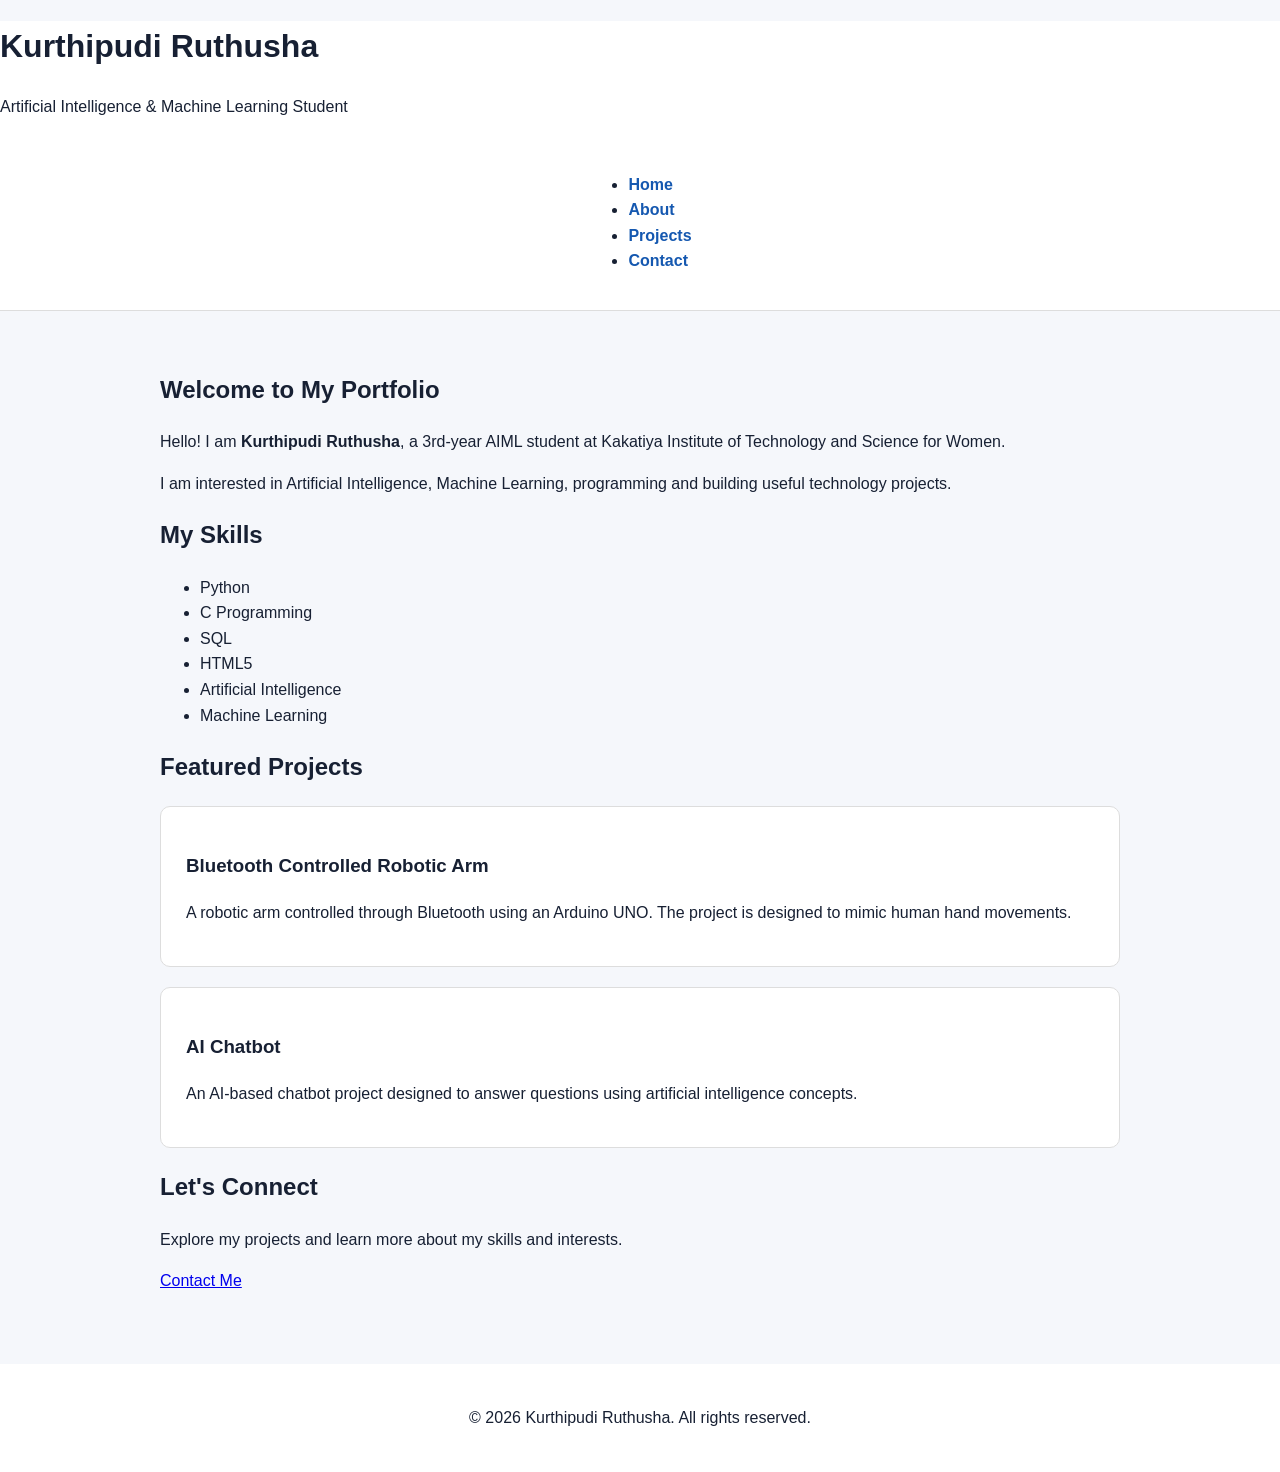
<file: index.html>
<!DOCTYPE html>
<html lang="en">
<head>
    <meta charset="UTF-8">

    <meta name="viewport" content="width=device-width, initial-scale=1.0">

    <meta name="description"
          content="Portfolio of Kurthipudi Ruthusha, a 3rd-year Artificial Intelligence and Machine Learning student.">

    <meta name="keywords"
          content="Ruthusha, AIML, Artificial Intelligence, Machine Learning, Python, C, SQL, Portfolio">

    <meta name="author" content="Kurthipudi Ruthusha">

    <title>Kurthipudi Ruthusha | AIML Student</title>

    <link rel="stylesheet" href="style.css">
</head>

<body>

    <!-- Header -->
    <header>
        <h1>Kurthipudi Ruthusha</h1>
        <p>Artificial Intelligence & Machine Learning Student</p>

        <!-- Navigation -->
        <nav aria-label="Main navigation">
            <ul>
                <li><a href="index.html" aria-current="page">Home</a></li>
                <li><a href="about.html">About</a></li>
                <li><a href="projects.html">Projects</a></li>
                <li><a href="contact.html">Contact</a></li>
            </ul>
        </nav>
    </header>

    <!-- Main Content -->
    <main>

        <!-- Introduction -->
        <section>
            <h2>Welcome to My Portfolio</h2>

            <p>
                Hello! I am <strong>Kurthipudi Ruthusha</strong>,
                a 3rd-year AIML student at Kakatiya Institute of
                Technology and Science for Women.
            </p>

            <p>
                I am interested in Artificial Intelligence,
                Machine Learning, programming and building useful
                technology projects.
            </p>
        </section>

        <!-- Skills -->
        <section>
            <h2>My Skills</h2>

            <ul>
                <li>Python</li>
                <li>C Programming</li>
                <li>SQL</li>
                <li>HTML5</li>
                <li>Artificial Intelligence</li>
                <li>Machine Learning</li>
            </ul>
        </section>

        <!-- Featured Projects -->
        <section>
            <h2>Featured Projects</h2>

            <article>
                <h3>Bluetooth Controlled Robotic Arm</h3>
                <p>
                    A robotic arm controlled through Bluetooth
                    using an Arduino UNO. The project is designed
                    to mimic human hand movements.
                </p>
            </article>

            <article>
                <h3>AI Chatbot</h3>
                <p>
                    An AI-based chatbot project designed to answer
                    questions using artificial intelligence concepts.
                </p>
            </article>
        </section>

        <!-- Call to Action -->
        <section>
            <h2>Let's Connect</h2>

            <p>
                Explore my projects and learn more about my
                skills and interests.
            </p>

            <a href="contact.html">Contact Me</a>
        </section>

    </main>

    <!-- Footer -->
    <footer>
        <p>&copy; 2026 Kurthipudi Ruthusha. All rights reserved.</p>
    </footer>

</body>
</html>
</file>
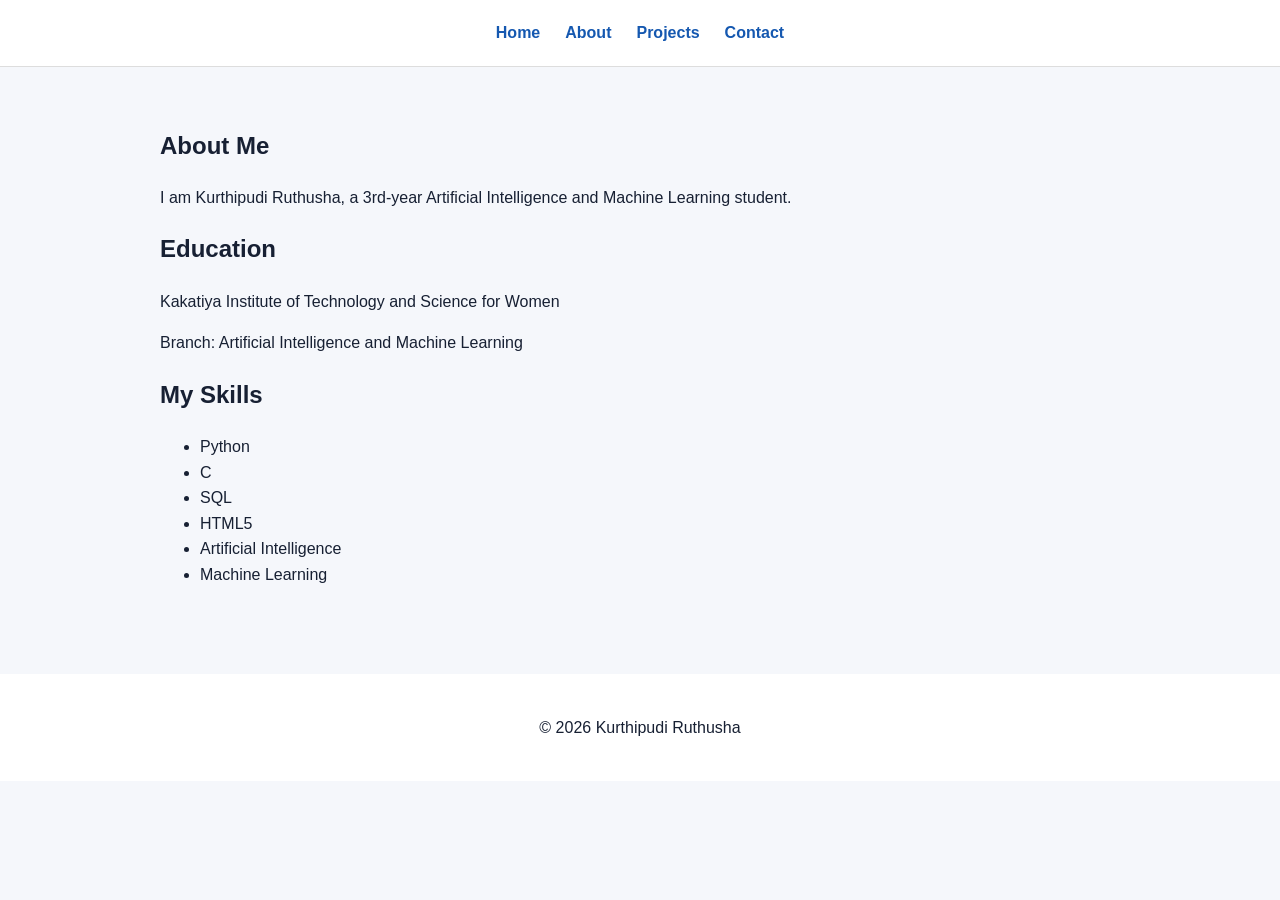
<file: about.html>
<!DOCTYPE html>
<html lang="en">
<head>

    <meta charset="UTF-8">
    <meta name="viewport" content="width=device-width, initial-scale=1.0">

    <meta name="description"
          content="About Kurthipudi Ruthusha, AIML student">

    <title>About | Ruthusha</title>

    <link rel="stylesheet" href="style.css">

</head>

<body>

<header>

    <nav aria-label="Main navigation">

        <a href="index.html">Home</a>

        <a href="about.html"
           aria-current="page">About</a>

        <a href="projects.html">Projects</a>

        <a href="contact.html">Contact</a>

    </nav>

</header>

<main>

<section aria-labelledby="about-title">

    <h1 id="about-title">About Me</h1>

    <p>
        I am Kurthipudi Ruthusha, a 3rd-year
        Artificial Intelligence and Machine Learning
        student.
    </p>

    <h2>Education</h2>

    <p>
        Kakatiya Institute of Technology and Science
        for Women
    </p>

    <p>
        Branch: Artificial Intelligence and Machine Learning
    </p>

    <h2>My Skills</h2>

    <ul>
        <li>Python</li>
        <li>C</li>
        <li>SQL</li>
        <li>HTML5</li>
        <li>Artificial Intelligence</li>
        <li>Machine Learning</li>
    </ul>

</section>

</main>

<footer>
    <p>&copy; 2026 Kurthipudi Ruthusha</p>
</footer>

</body>
</html>
</file>
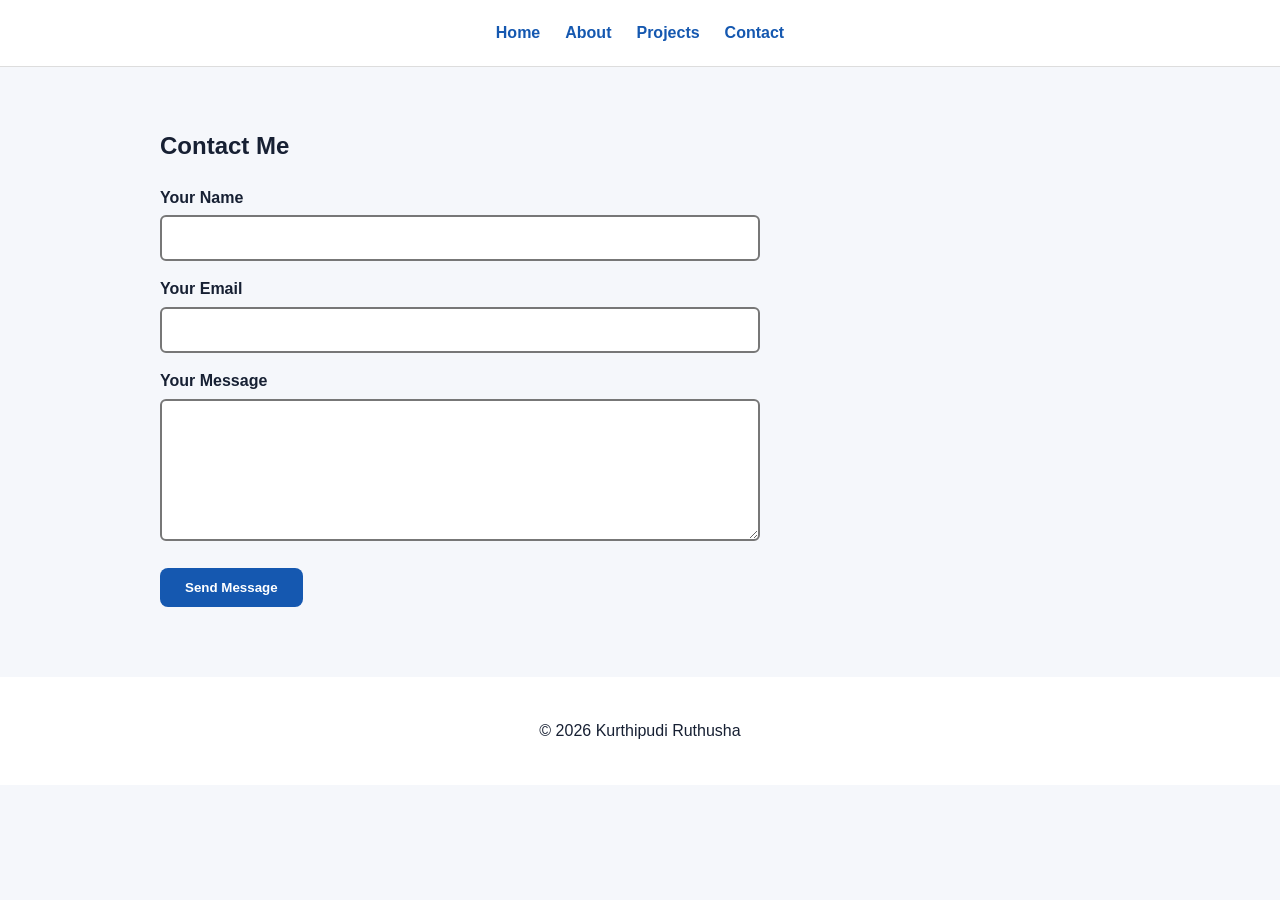
<file: contact.html>
<!DOCTYPE html>
<html lang="en">

<head>

    <meta charset="UTF-8">

    <meta name="viewport"
          content="width=device-width, initial-scale=1.0">

    <meta name="description"
          content="Contact Kurthipudi Ruthusha">

    <title>Contact | Ruthusha</title>

    <link rel="stylesheet" href="style.css">

</head>

<body>

<header>

    <nav aria-label="Main navigation">

        <a href="index.html">Home</a>

        <a href="about.html">About</a>

        <a href="projects.html">Projects</a>

        <a href="contact.html"
           aria-current="page">
           Contact
        </a>

    </nav>

</header>

<main>

<section aria-labelledby="contact-title">

    <h1 id="contact-title">Contact Me</h1>

    <form>

        <label for="name">Your Name</label>

        <input
            type="text"
            id="name"
            name="name"
            required
            autocomplete="name">

        <label for="email">Your Email</label>

        <input
            type="email"
            id="email"
            name="email"
            required
            autocomplete="email">

        <label for="message">Your Message</label>

        <textarea
            id="message"
            name="message"
            rows="6"
            required>
        </textarea>

        <button type="submit">
            Send Message
        </button>

    </form>

</section>

</main>

<footer>
    <p>&copy; 2026 Kurthipudi Ruthusha</p>
</footer>

</body>
</html>
</file>
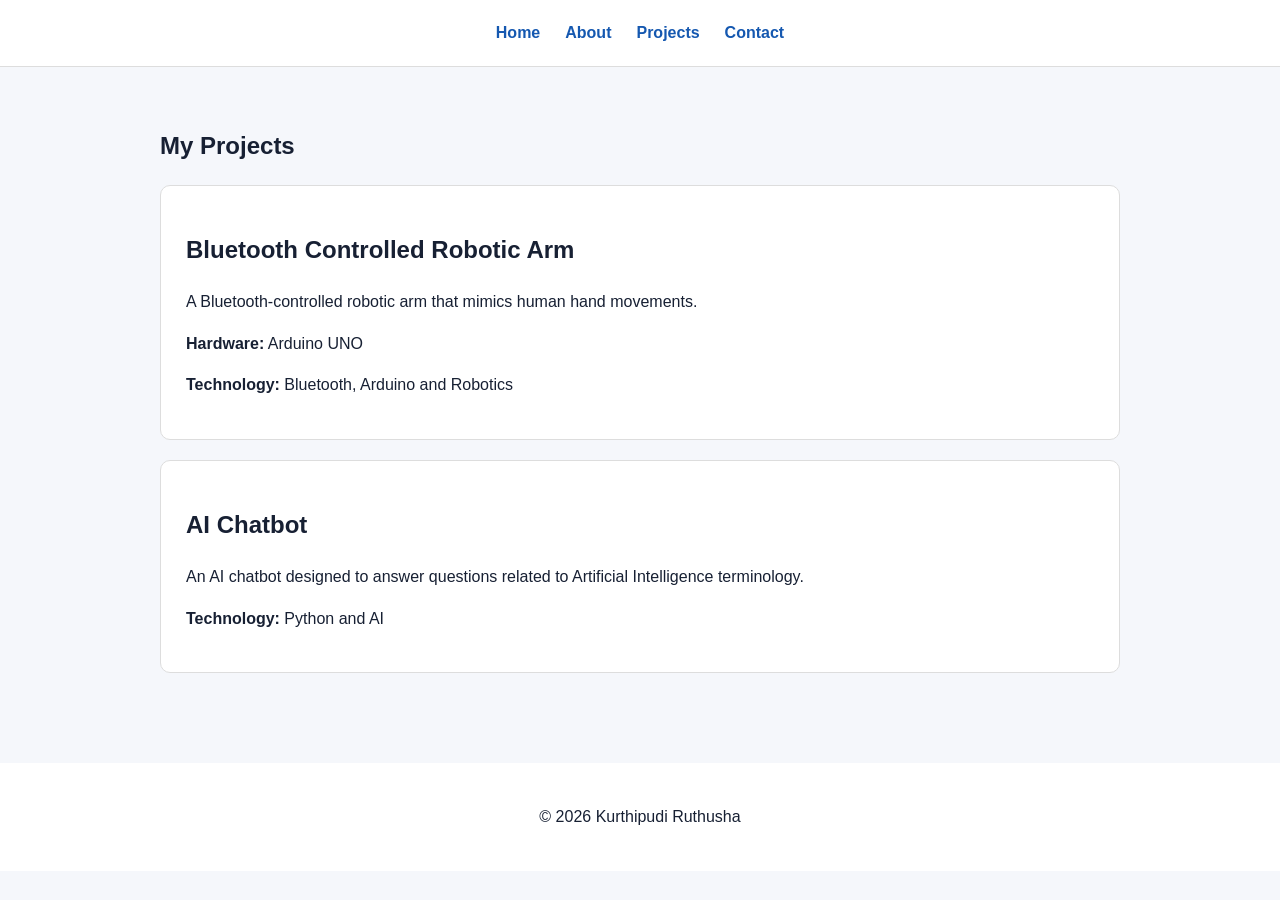
<file: projects.html>
<!DOCTYPE html>
<html lang="en">

<head>

    <meta charset="UTF-8">
    <meta name="viewport"
          content="width=device-width, initial-scale=1.0">

    <meta name="description"
          content="Projects developed by Ruthusha">

    <title>Projects | Ruthusha</title>

    <link rel="stylesheet" href="style.css">

</head>

<body>

<header>

    <nav aria-label="Main navigation">

        <a href="index.html">Home</a>

        <a href="about.html">About</a>

        <a href="projects.html"
           aria-current="page">
           Projects
        </a>

        <a href="contact.html">Contact</a>

    </nav>

</header>

<main>

<section aria-labelledby="projects-title">

    <h1 id="projects-title">My Projects</h1>

    <article>

        <h2>Bluetooth Controlled Robotic Arm</h2>

        <p>
            A Bluetooth-controlled robotic arm
            that mimics human hand movements.
        </p>

        <p>
            <strong>Hardware:</strong> Arduino UNO
        </p>

        <p>
            <strong>Technology:</strong>
            Bluetooth, Arduino and Robotics
        </p>

    </article>


    <article>

        <h2>AI Chatbot</h2>

        <p>
            An AI chatbot designed to answer
            questions related to Artificial
            Intelligence terminology.
        </p>

        <p>
            <strong>Technology:</strong> Python and AI
        </p>

    </article>

</section>

</main>

<footer>
    <p>&copy; 2026 Kurthipudi Ruthusha</p>
</footer>

</body>
</html>
</file>
<file: style.css>
* {
    box-sizing: border-box;
}

body {
    margin: 0;
    font-family: Arial, sans-serif;
    line-height: 1.6;
    color: #172033;
    background: #f5f7fb;
}

header {
    background: white;
    border-bottom: 1px solid #ddd;
}

nav {
    max-width: 1000px;
    margin: auto;
    padding: 20px;

    display: flex;
    justify-content: center;
    gap: 25px;

    flex-wrap: wrap;
}

nav a {
    color: #1558b0;
    text-decoration: none;
    font-weight: bold;
}

nav a:hover {
    text-decoration: underline;
}

main {
    max-width: 1000px;
    margin: auto;
    padding: 40px 20px;
}

.hero {
    text-align: center;
    padding: 60px 20px;
}

.hero h1 {
    font-size: 40px;
}

.hero h2 {
    color: #1558b0;
}

.button {
    display: inline-block;
    background: #1558b0;
    color: white;
    padding: 12px 20px;
    border-radius: 8px;
    text-decoration: none;
    font-weight: bold;
}

article {
    background: white;
    padding: 25px;
    margin: 20px 0;
    border-radius: 10px;
    border: 1px solid #ddd;
}

form {
    max-width: 600px;
}

label {
    display: block;
    margin-top: 15px;
    font-weight: bold;
}

input,
textarea {
    width: 100%;
    padding: 12px;
    margin-top: 5px;
    border: 2px solid #777;
    border-radius: 6px;
    font-size: 16px;
}

button {
    margin-top: 20px;
    padding: 12px 25px;
    background: #1558b0;
    color: white;
    border: none;
    border-radius: 8px;
    font-weight: bold;
    cursor: pointer;
}

a:focus,
input:focus,
textarea:focus,
button:focus {
    outline: 3px solid orange;
    outline-offset: 3px;
}

footer {
    text-align: center;
    background: white;
    padding: 25px;
    margin-top: 30px;
}

@media (max-width: 600px) {

    .hero h1 {
        font-size: 30px;
    }

    nav {
        gap: 12px;
    }
}
</file>
